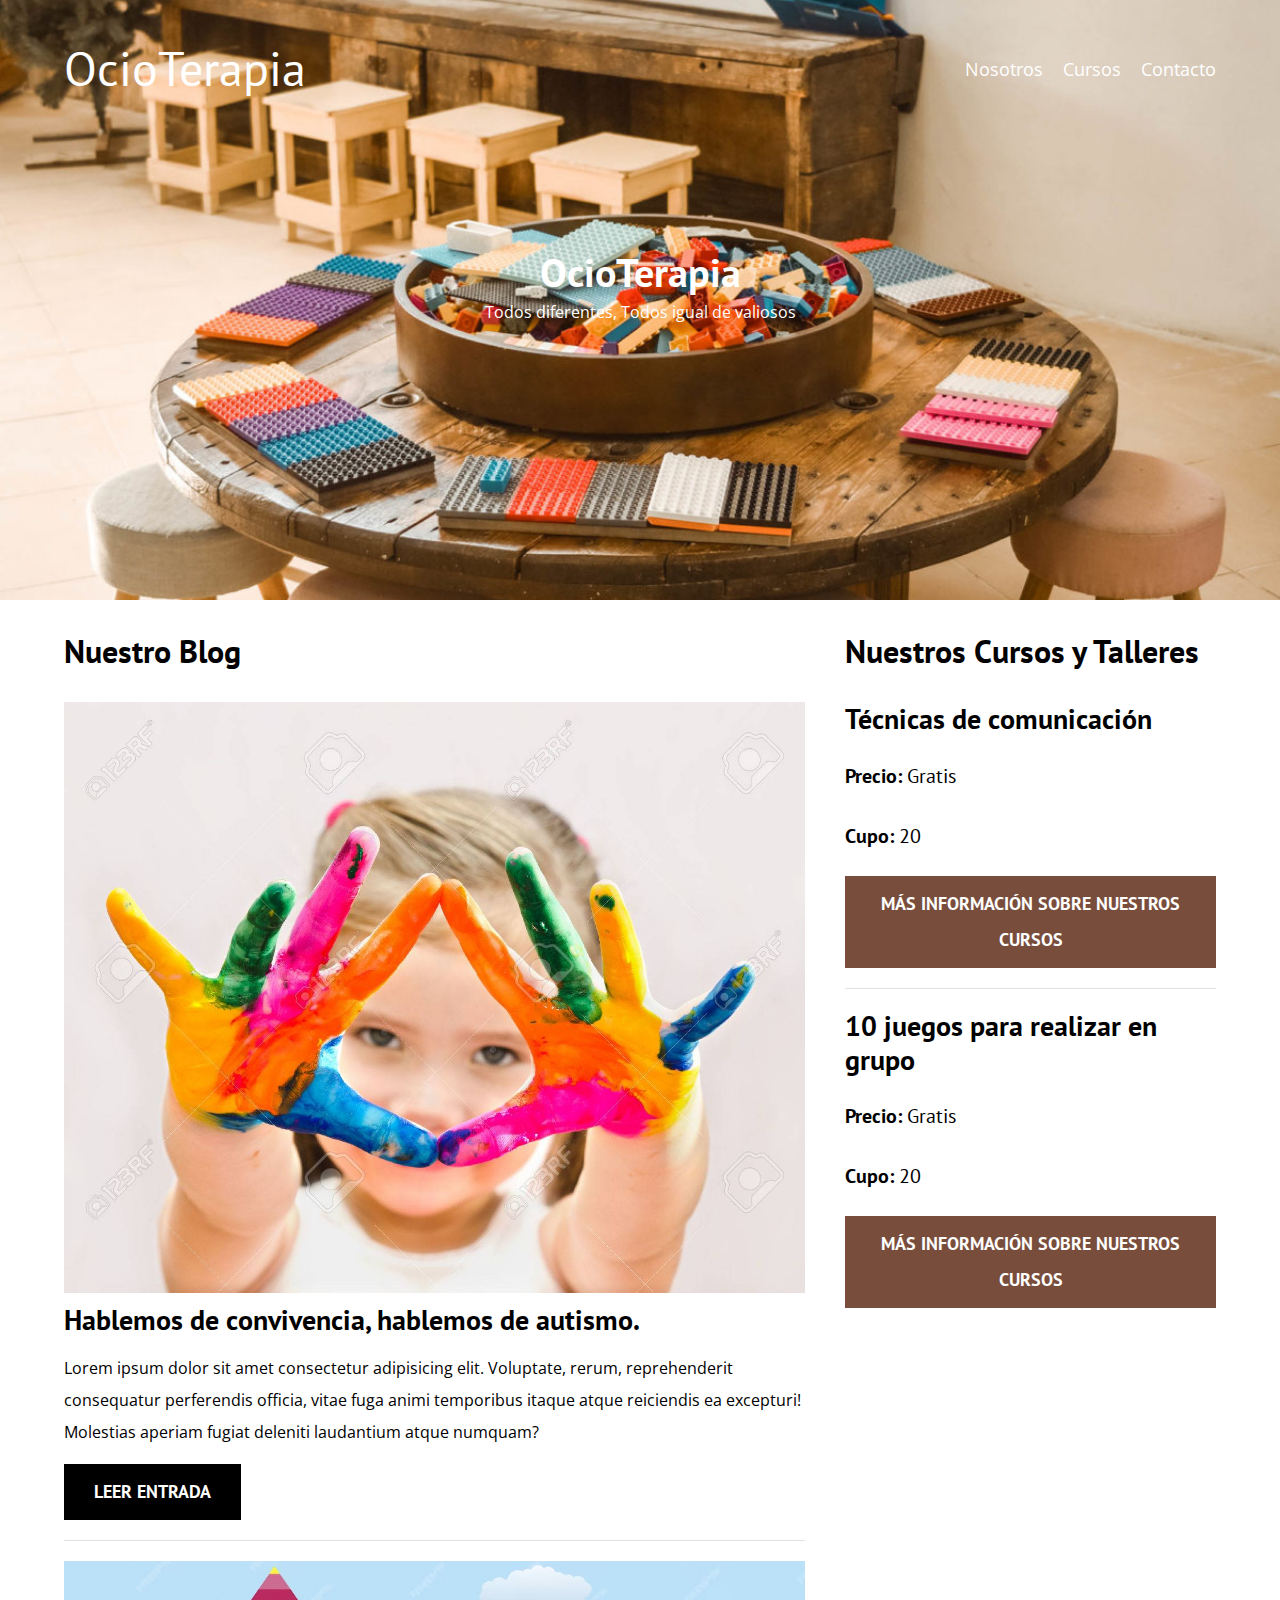
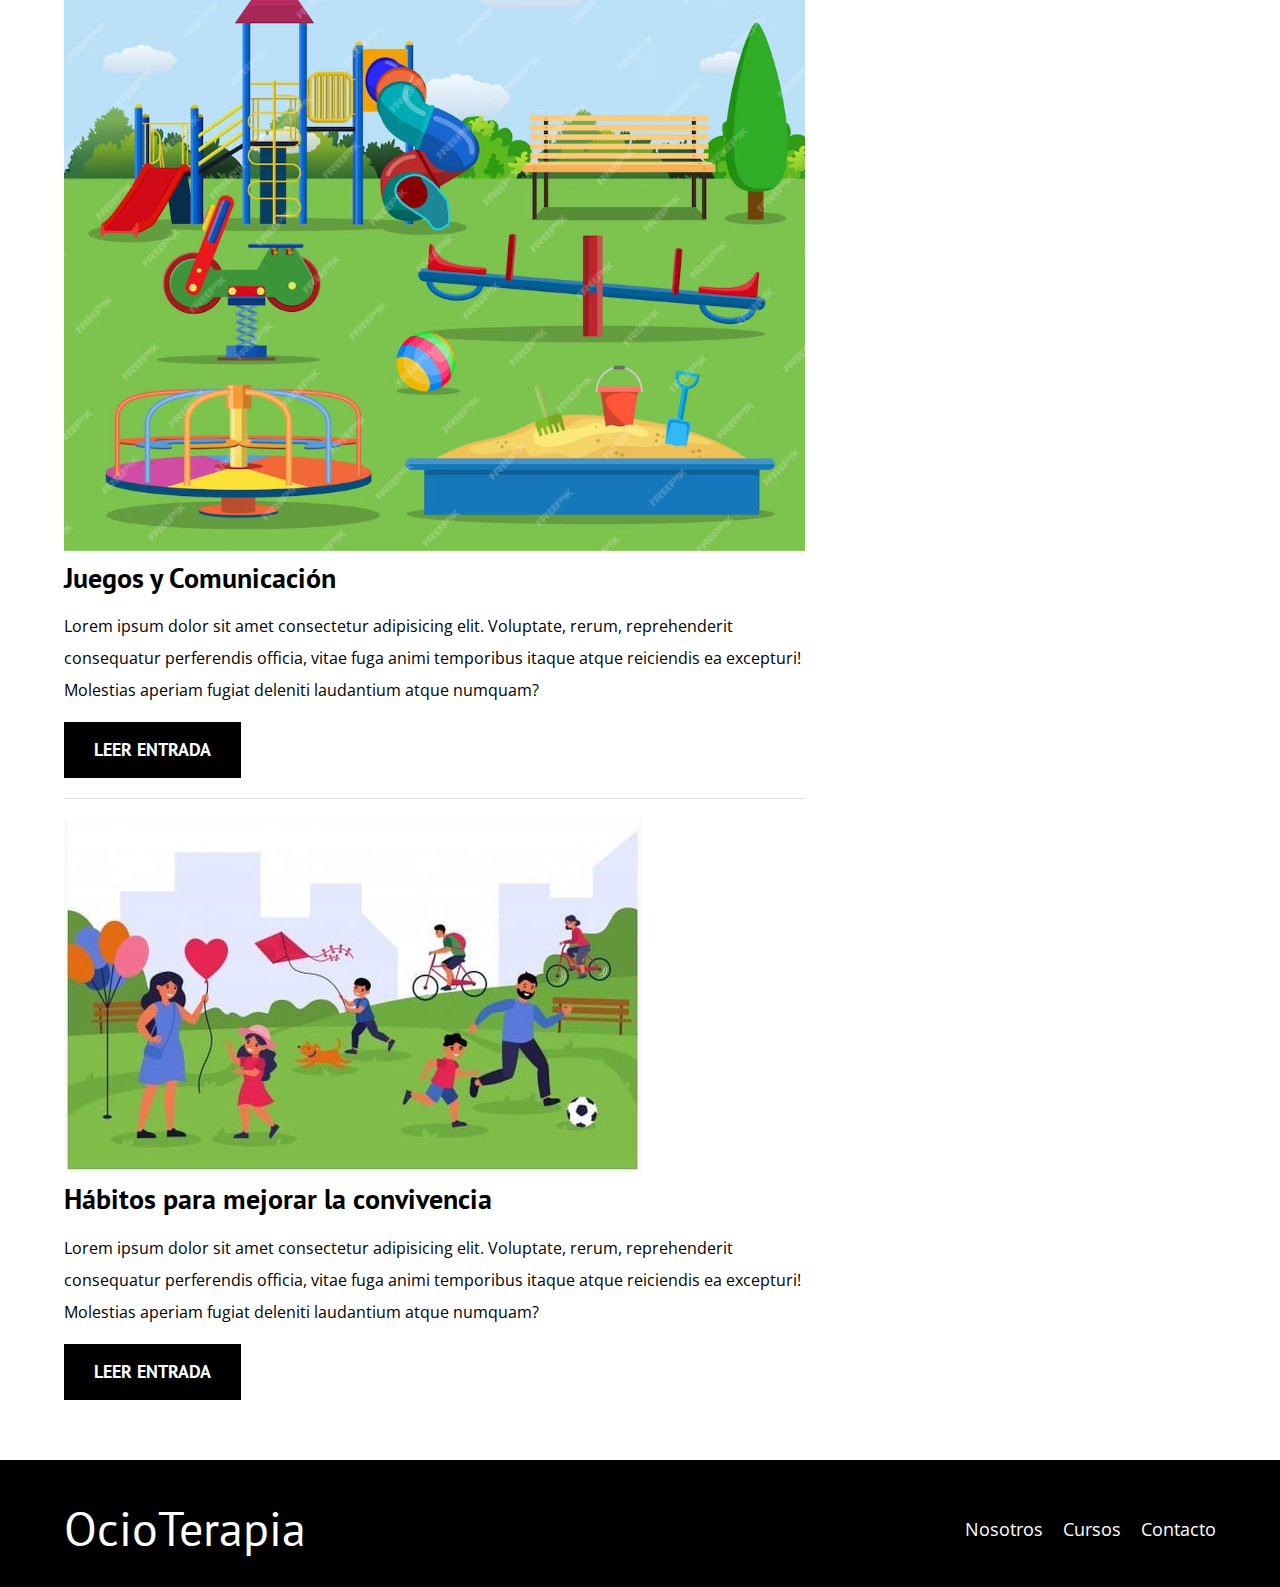
<file: index.html>
<!DOCTYPE html>
<html lang="en">
<head>
    <meta charset="UTF-8">
    <meta name="viewport" content="width=device-width, initial-scale=1.0">
    <title>Ocioterapia</title>
    <meta name="description" content="Página web de Ocioterapia">

    <!-- Prefetch -->
    <link rel="prefetch" href="nosotros.html" as="document">

    <!-- Preload -->
    <link rel="preload" href="css/normalize.css" as="style">
    <link rel="stylesheet" href="css/normalize.css">

    <link rel="preload" href="https://fonts.googleapis.com/css2?family=Open+Sans&family=PT+Sans:wght@400;700&display=swap"  crossorigin="crossorigin" as="font">
    <link href="https://fonts.googleapis.com/css2?family=Open+Sans&family=PT+Sans:wght@400;700&display=swap" rel="stylesheet">
    
    <link rel="preload" href="css/style.css" as="style">
    <link rel="stylesheet" href="css/style.css">
</head>
<body>

    <header class="header">

        <div class="contenedor">
            <div class="barra">
                <a class="logo" href="index.html">
                    <h1 class="logo__nombre no-margin centrar-texto">OcioTerapia</span></h1>
                </a>

                <nav class="navegacion">
                    <a href="nosotros.html" class="navegacion__enlace">Nosotros</a>
                    <a href="cursos.html" class="navegacion__enlace">Cursos</a>
                    <a href="contacto.html" class="navegacion__enlace">Contacto</a>
                </nav>
            </div>
        </div>

        <div class="header__texto">
            <h2 class="no-margin">OcioTerapia</h2>
            <p class="no-margin">Todos diferentes, Todos igual de valiosos</p>
        </div>
    </header>

    <div class="contenedor contenido-principal">
        <main class="blog">
            <h3>Nuestro Blog</h3>

            <article class="entrada">
                <div class="entrada__imagen">
                    <picture>
                        <!--<source loading="lazy"  srcset="img/blog1.webp" type="image/webp"> -->
                        <img loading="lazy" src="img/blog1.jpg" alt="imagen blog"> 
                    </picture>
                </div>

                <div class="entrada__contenido">
                    <h4 class="no-margin">Hablemos de convivencia, hablemos de autismo.</h4>
                    <p>Lorem ipsum dolor sit amet consectetur adipisicing elit. Voluptate, rerum, reprehenderit consequatur perferendis officia, vitae fuga animi temporibus itaque atque reiciendis ea excepturi! Molestias aperiam fugiat deleniti laudantium atque numquam?</p>
                    <a href="entrada.html" class="boton boton--primario">Leer Entrada</a>
                </div>
            </article>

            <article class="entrada">
                <div class="entrada__imagen">
                    <picture>
                        <!-- <source loading="lazy"  srcset="img/blog2.webp" type="image/webp"> -->
                        <img loading="lazy" src="img/blog2.jpg" alt="imagen blog"> 
                    </picture>
                </div>

                <div class="entrada__contenido">
                    <h4 class="no-margin">Juegos y Comunicación</h4>
                    <p>Lorem ipsum dolor sit amet consectetur adipisicing elit. Voluptate, rerum, reprehenderit consequatur perferendis officia, vitae fuga animi temporibus itaque atque reiciendis ea excepturi! Molestias aperiam fugiat deleniti laudantium atque numquam?</p>
                    <a href="entrada.html" class="boton boton--primario">Leer Entrada</a>
                </div>
            </article>

            <article class="entrada">
                <div class="entrada__imagen">
                    <picture>
                        <!--<source loading="lazy"  srcset="img/blog3.webp" type="image/webp"> -->
                        <img loading="lazy" src="img/blog3.jpg" alt="imagen blog"> 
                    </picture>
                </div>

                <div class="entrada__contenido">
                    <h4 class="no-margin">Hábitos para mejorar la convivencia</h4>
                    <p>Lorem ipsum dolor sit amet consectetur adipisicing elit. Voluptate, rerum, reprehenderit consequatur perferendis officia, vitae fuga animi temporibus itaque atque reiciendis ea excepturi! Molestias aperiam fugiat deleniti laudantium atque numquam?</p>
                    <a href="entrada.html" class="boton boton--primario">Leer Entrada</a>
                </div>
            </article>
        </main>
        <aside class="sidebar">
            <h3>Nuestros Cursos y Talleres</h3>

            <ul class="cursos no-padding">
                <li class="widget-curso">
                    <h4 class="no-margin">Técnicas de comunicación</h4>
                    <p class="widget-curso__label">Precio: 
                        <span class="widget-curso__info">Gratis</span>
                    </p>
                    <p class="widget-curso__label">Cupo: 
                        <span class="widget-curso__info">20</span>
                    </p>
                    <a href="entrada.html" class="boton boton--secundario">Más Información sobre nuestros cursos</a>
                </li>

                <li class="widget-curso">
                    <h4 class="no-margin">10 juegos para realizar en grupo</h4>
                    <p class="widget-curso__label">Precio: 
                        <span class="widget-curso__info">Gratis</span>
                    </p>
                    <p class="widget-curso__label">Cupo: 
                        <span class="widget-curso__info">20</span>
                    </p>
                    <a href="entrada.html" class="boton boton--secundario">Más Información sobre nuestros cursos</a>
                </li>
            </ul>
        </aside>
    </div>

    <footer class="footer">
        <div class="contenedor">
            <div class="barra">
                <a class="logo" href="index.html">
                    <h1 class="logo__nombre no-margin centrar-texto">OcioTerapia</span></h1>
                </a>

                <nav class="navegacion">
                    <a href="nosotros.html" class="navegacion__enlace">Nosotros</a>
                    <a href="cursos.html" class="navegacion__enlace">Cursos</a>
                    <a href="contacto.html" class="navegacion__enlace">Contacto</a>
                </nav>
            </div>
        </div>
    </footer>
    
    <script src="js/modernizr.js"></script>
</body>
</html>
</file>
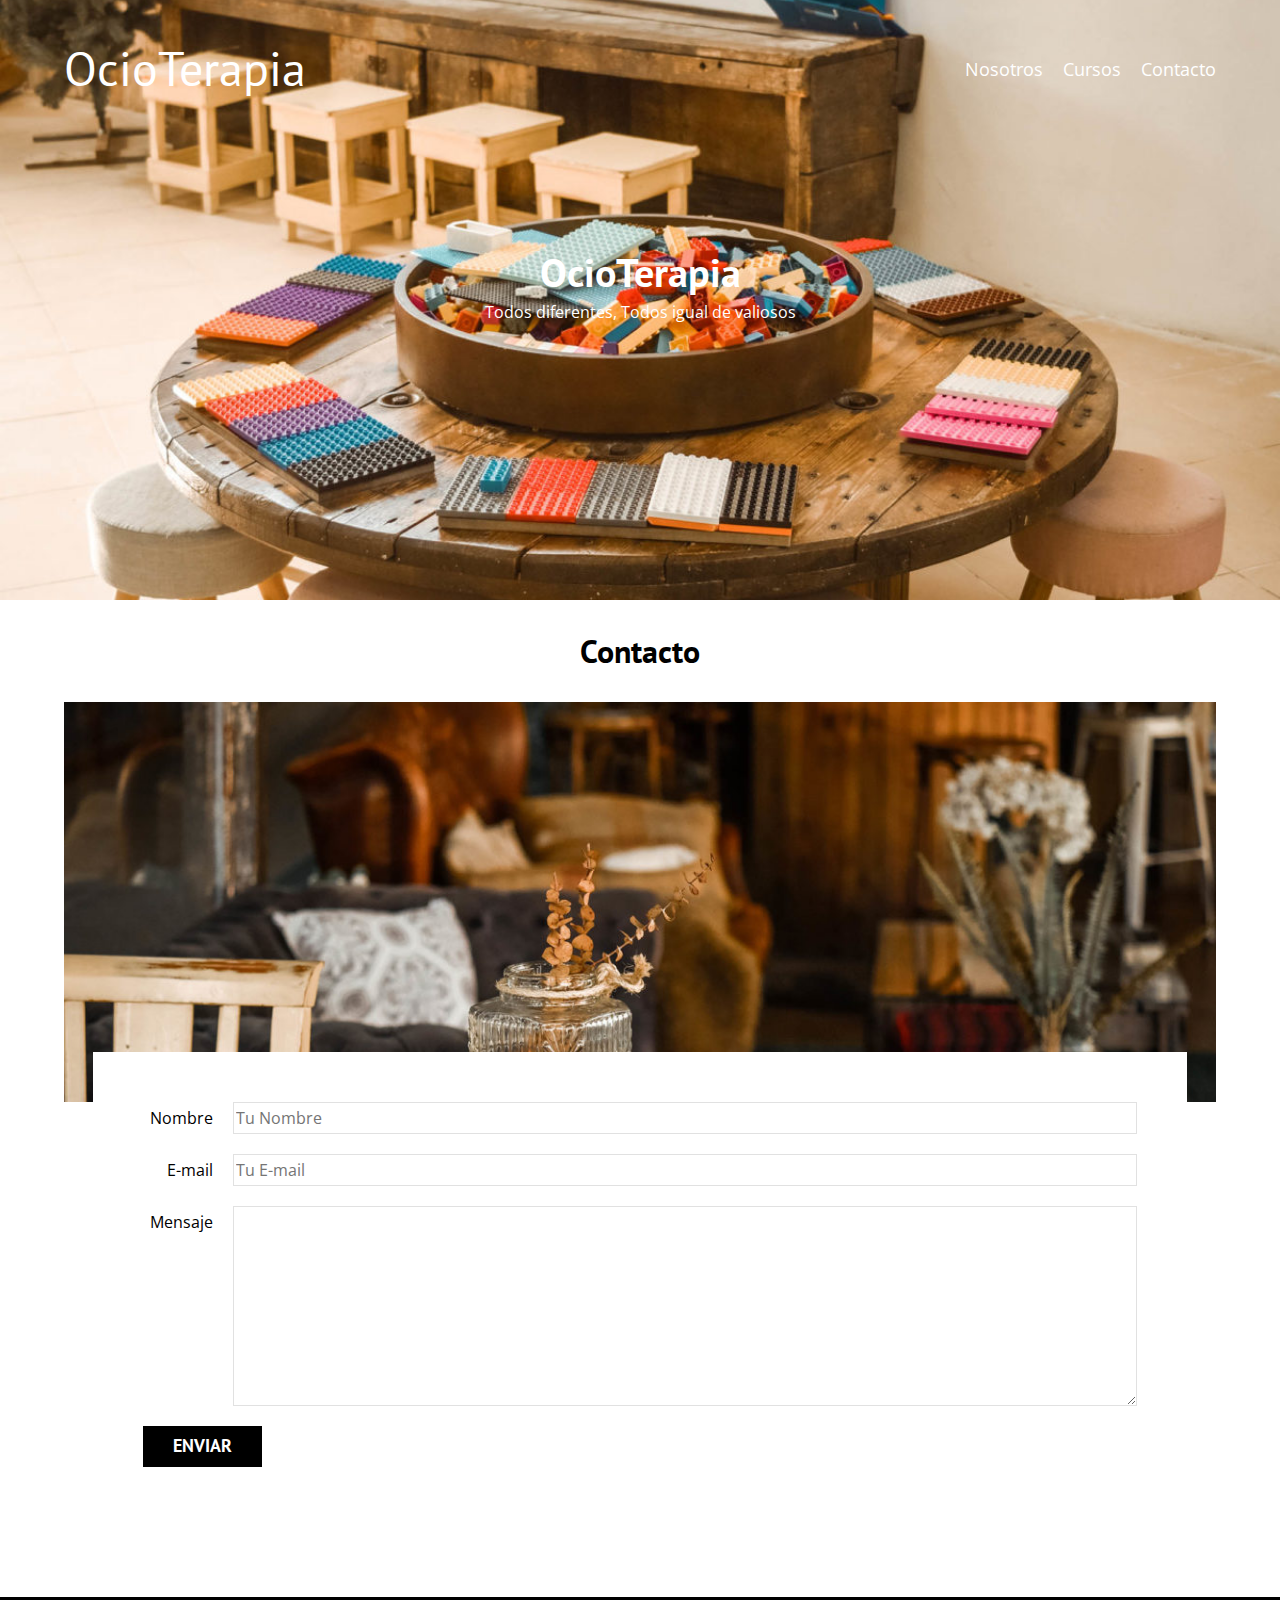
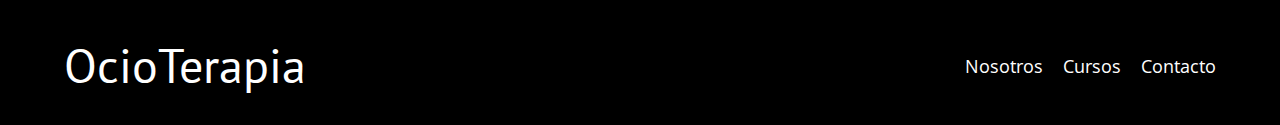
<file: contacto.html>
<!DOCTYPE html>
<html lang="en">
<head>
    <meta charset="UTF-8">
    <meta name="viewport" content="width=device-width, initial-scale=1.0">
    <title>OcioTerapia</title>
    <link rel="stylesheet" href="css/normalize.css">
    <link href="https://fonts.googleapis.com/css2?family=Open+Sans&family=PT+Sans:wght@400;700&display=swap" rel="stylesheet">
    <link rel="stylesheet" href="css/style.css">
</head>
<body>

    <header class="header">

        <div class="contenedor">
            <div class="barra">
                <a class="logo" href="index.html">
                    <h1 class="logo__nombre no-margin centrar-texto">OcioTerapia</span></h1>
                </a>

                <nav class="navegacion">
                    <a href="nosotros.html" class="navegacion__enlace">Nosotros</a>
                    <a href="cursos.html" class="navegacion__enlace">Cursos</a>
                    <a href="contacto.html" class="navegacion__enlace">Contacto</a>
                </nav>
            </div>
        </div>

        <div class="header__texto">
            <h2 class="no-margin">OcioTerapia</h2>
            <p class="no-margin">Todos diferentes, Todos igual de valiosos</p>
        </div>
    </header>

    <main class="contenedor">
        <h3 class="centrar-texto">Contacto</h3>

        <div class="contacto-bg"></div>

        <form class="formulario">
            <div class="campo">
                <label class="campo__label" for="nombre">Nombre</label>
                <input 
                    class="campo__field"
                    type="text" 
                    placeholder="Tu Nombre" 
                    id="nombre"
                >
            </div>
            <div class="campo">
                <label class="campo__label" for="email">E-mail</label>
                <input 
                    class="campo__field"
                    type="email" 
                    placeholder="Tu E-mail" 
                    id="email"
                >
            </div>
            <div class="campo">
                <label class="campo__label" for="mensaje">Mensaje</label>
                <textarea 
                    class="campo__field campo__field--textarea"
                    id="mensaje"
                ></textarea>
            </div>

            <div class="campo">
                <input type="submit" value="Enviar" class="boton boton--primario">
            </div>
        </form>

        
    </main>

    <footer class="footer">
        <div class="contenedor">
            <div class="barra">
                <a class="logo" href="index.html">
                    <h1 class="logo__nombre no-margin centrar-texto">OcioTerapia</span></h1>
                </a>

                <nav class="navegacion">
                    <a href="nosotros.html" class="navegacion__enlace">Nosotros</a>
                    <a href="cursos.html" class="navegacion__enlace">Cursos</a>
                    <a href="contacto.html" class="navegacion__enlace">Contacto</a>
                </nav>
            </div>
        </div>
    </footer>
    <script src="js/modernizr.js"></script>
</body>
</html>
</file>
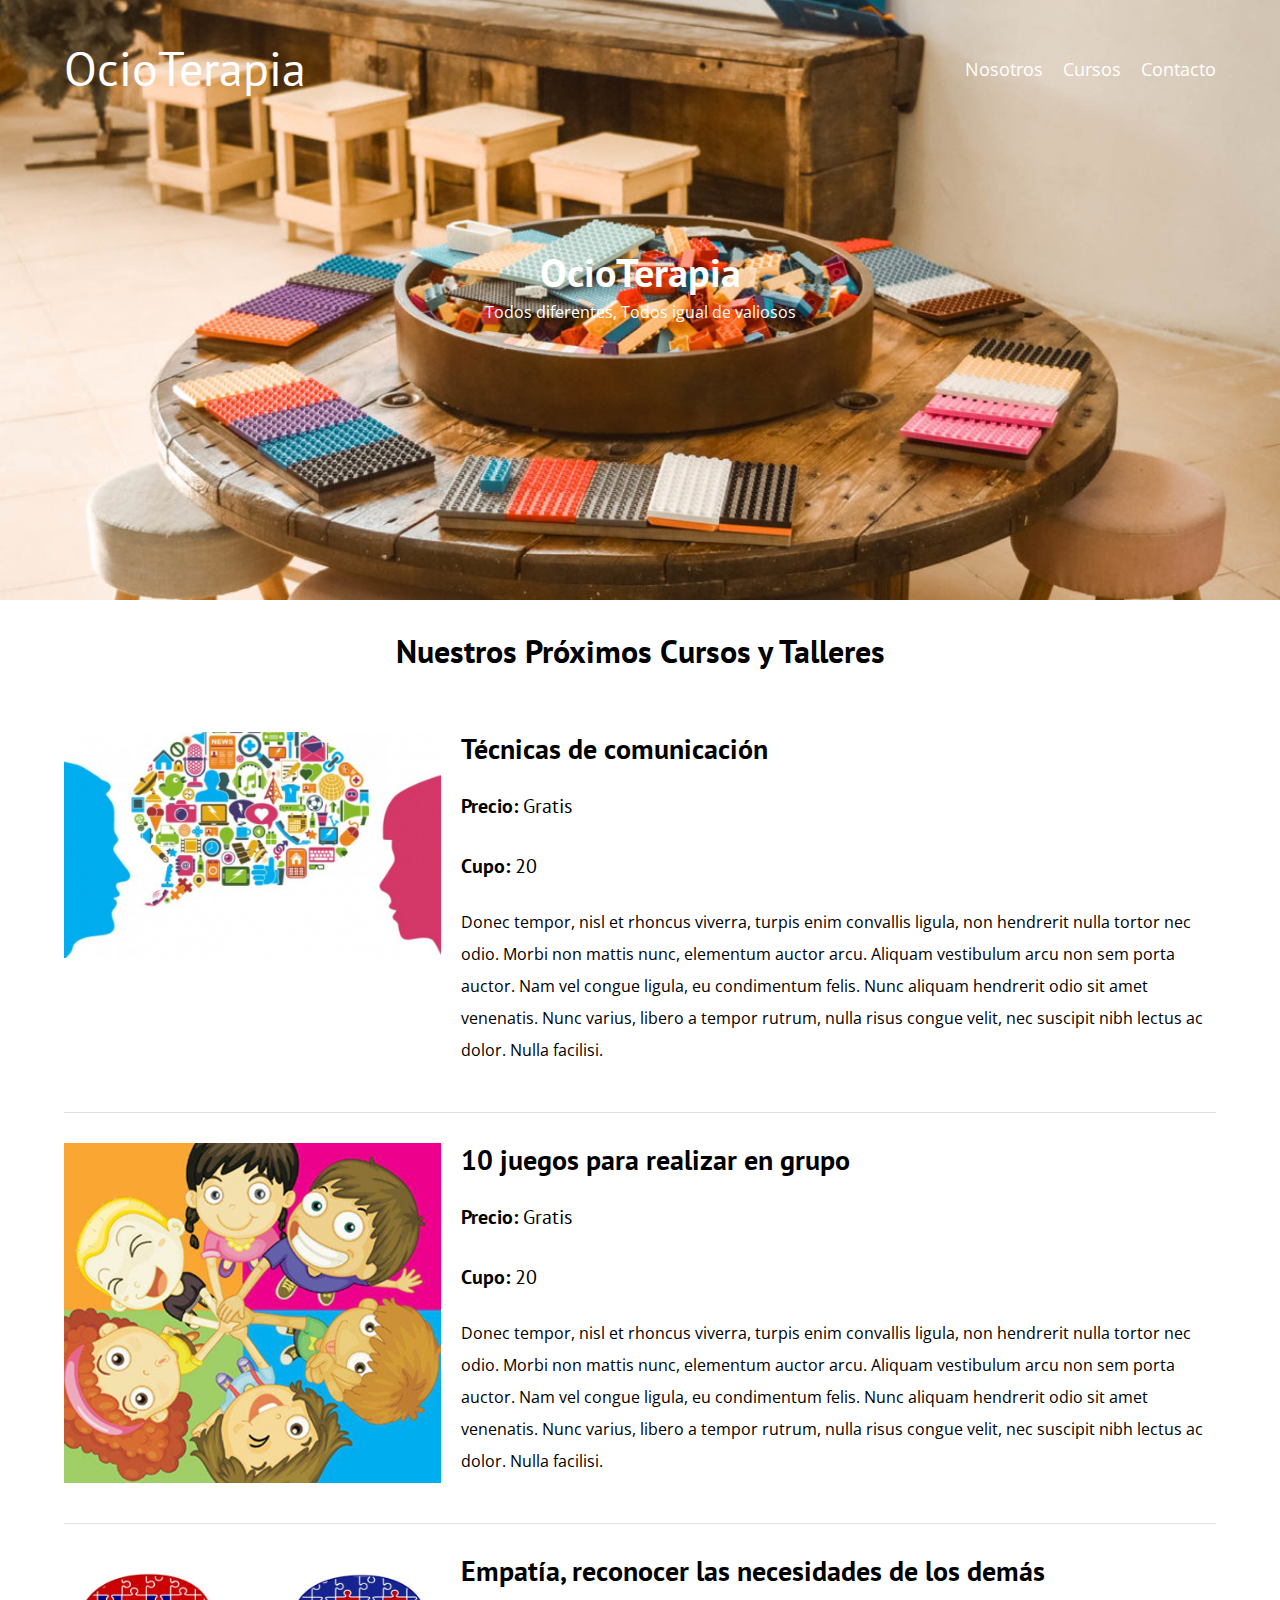
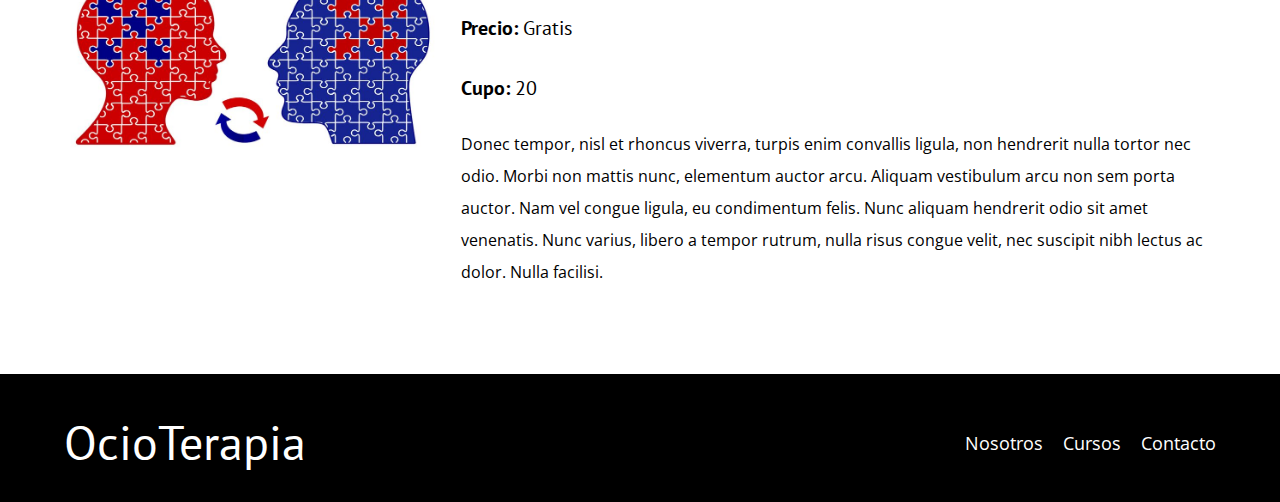
<file: cursos.html>
<!DOCTYPE html>
<html lang="en">
<head>
    <meta charset="UTF-8">
    <meta name="viewport" content="width=device-width, initial-scale=1.0">
    <title>OcioTerapia</title>
    <link rel="stylesheet" href="css/normalize.css">
    <link href="https://fonts.googleapis.com/css2?family=Open+Sans&family=PT+Sans:wght@400;700&display=swap" rel="stylesheet">
    <link rel="stylesheet" href="css/style.css">
</head>
<body>

    <header class="header">

        <div class="contenedor">
            <div class="barra">
                <a class="logo" href="index.html">
                    <h1 class="logo__nombre no-margin centrar-texto">OcioTerapia</span></h1>
                </a>

                <nav class="navegacion">
                    <a href="nosotros.html" class="navegacion__enlace">Nosotros</a>
                    <a href="cursos.html" class="navegacion__enlace">Cursos</a>
                    <a href="contacto.html" class="navegacion__enlace">Contacto</a>
                </nav>
            </div>
        </div>

        <div class="header__texto">
            <h2 class="no-margin">OcioTerapia</h2>
            <p class="no-margin">Todos diferentes, Todos igual de valiosos</p>
        </div>
    </header>

    <main class="contenedor">
        <h3 class="centrar-texto">Nuestros Próximos Cursos y Talleres</h3>

        <div class="curso">
            <div class="curso__imagen">
                <img src="img/curso1.jpg" alt="Imagen del curso">
            </div>
            <div class="curso__informacion">
                <h4 class="no-margin">Técnicas de comunicación</h4>
                <p class="curso__label">Precio: 
                    <span class="curso__info">Gratis</span>
                </p>
                <p class="curso__label">Cupo: 
                    <span class="curso__info">20</span>
                </p>
                <p class="curso__descripcion">
                    Donec tempor, nisl et rhoncus viverra, turpis enim convallis ligula, non hendrerit nulla tortor nec odio. Morbi non mattis nunc, elementum auctor arcu. Aliquam vestibulum arcu non sem porta auctor. Nam vel congue ligula, eu condimentum felis. Nunc aliquam hendrerit odio sit amet venenatis. Nunc varius, libero a tempor rutrum, nulla risus congue velit, nec suscipit nibh lectus ac dolor. Nulla facilisi.
                </p>
            </div> <!--.curso-informacion-->
        </div> <!--.curso -->

        <div class="curso">
            <div class="curso__imagen">
                <img src="img/curso2.jpg" alt="Imagen del curso">
            </div>
            <div class="curso__informacion">
                <h4 class="no-margin">10 juegos para realizar en grupo</h4>
                <p class="curso__label">Precio: 
                    <span class="curso__info">Gratis</span>
                </p>
                <p class="curso__label">Cupo: 
                    <span class="curso__info">20</span>
                </p>
                <p class="curso__descripcion">
                    Donec tempor, nisl et rhoncus viverra, turpis enim convallis ligula, non hendrerit nulla tortor nec odio. Morbi non mattis nunc, elementum auctor arcu. Aliquam vestibulum arcu non sem porta auctor. Nam vel congue ligula, eu condimentum felis. Nunc aliquam hendrerit odio sit amet venenatis. Nunc varius, libero a tempor rutrum, nulla risus congue velit, nec suscipit nibh lectus ac dolor. Nulla facilisi.
                </p>
            </div> <!--.curso-informacion-->
        </div> <!--.curso -->

        <div class="curso">
            <div class="curso__imagen">
                <img src="img/curso3.jpg" alt="Imagen del curso">
            </div>
            <div class="curso__informacion">
                <h4 class="no-margin">Empatía, reconocer las necesidades de los demás</h4>
                <p class="curso__label">Precio: 
                    <span class="curso__info">Gratis</span>
                </p>
                <p class="curso__label">Cupo: 
                    <span class="curso__info">20</span>
                </p>
                <p class="curso__descripcion">
                    Donec tempor, nisl et rhoncus viverra, turpis enim convallis ligula, non hendrerit nulla tortor nec odio. Morbi non mattis nunc, elementum auctor arcu. Aliquam vestibulum arcu non sem porta auctor. Nam vel congue ligula, eu condimentum felis. Nunc aliquam hendrerit odio sit amet venenatis. Nunc varius, libero a tempor rutrum, nulla risus congue velit, nec suscipit nibh lectus ac dolor. Nulla facilisi.
                </p>
            </div> <!--.curso-informacion-->
        </div> <!--.curso -->

        
    </main>

    <footer class="footer">
        <div class="contenedor">
            <div class="barra">
                <a class="logo" href="index.html">
                    <h1 class="logo__nombre no-margin centrar-texto">OcioTerapia</span></h1>
                </a>

                <nav class="navegacion">
                    <a href="nosotros.html" class="navegacion__enlace">Nosotros</a>
                    <a href="cursos.html" class="navegacion__enlace">Cursos</a>
                    <a href="contacto.html" class="navegacion__enlace">Contacto</a>
                </nav>
            </div>
        </div>
    </footer>

    <script src="js/modernizr.js"></script>
</body>
</html>
</file>
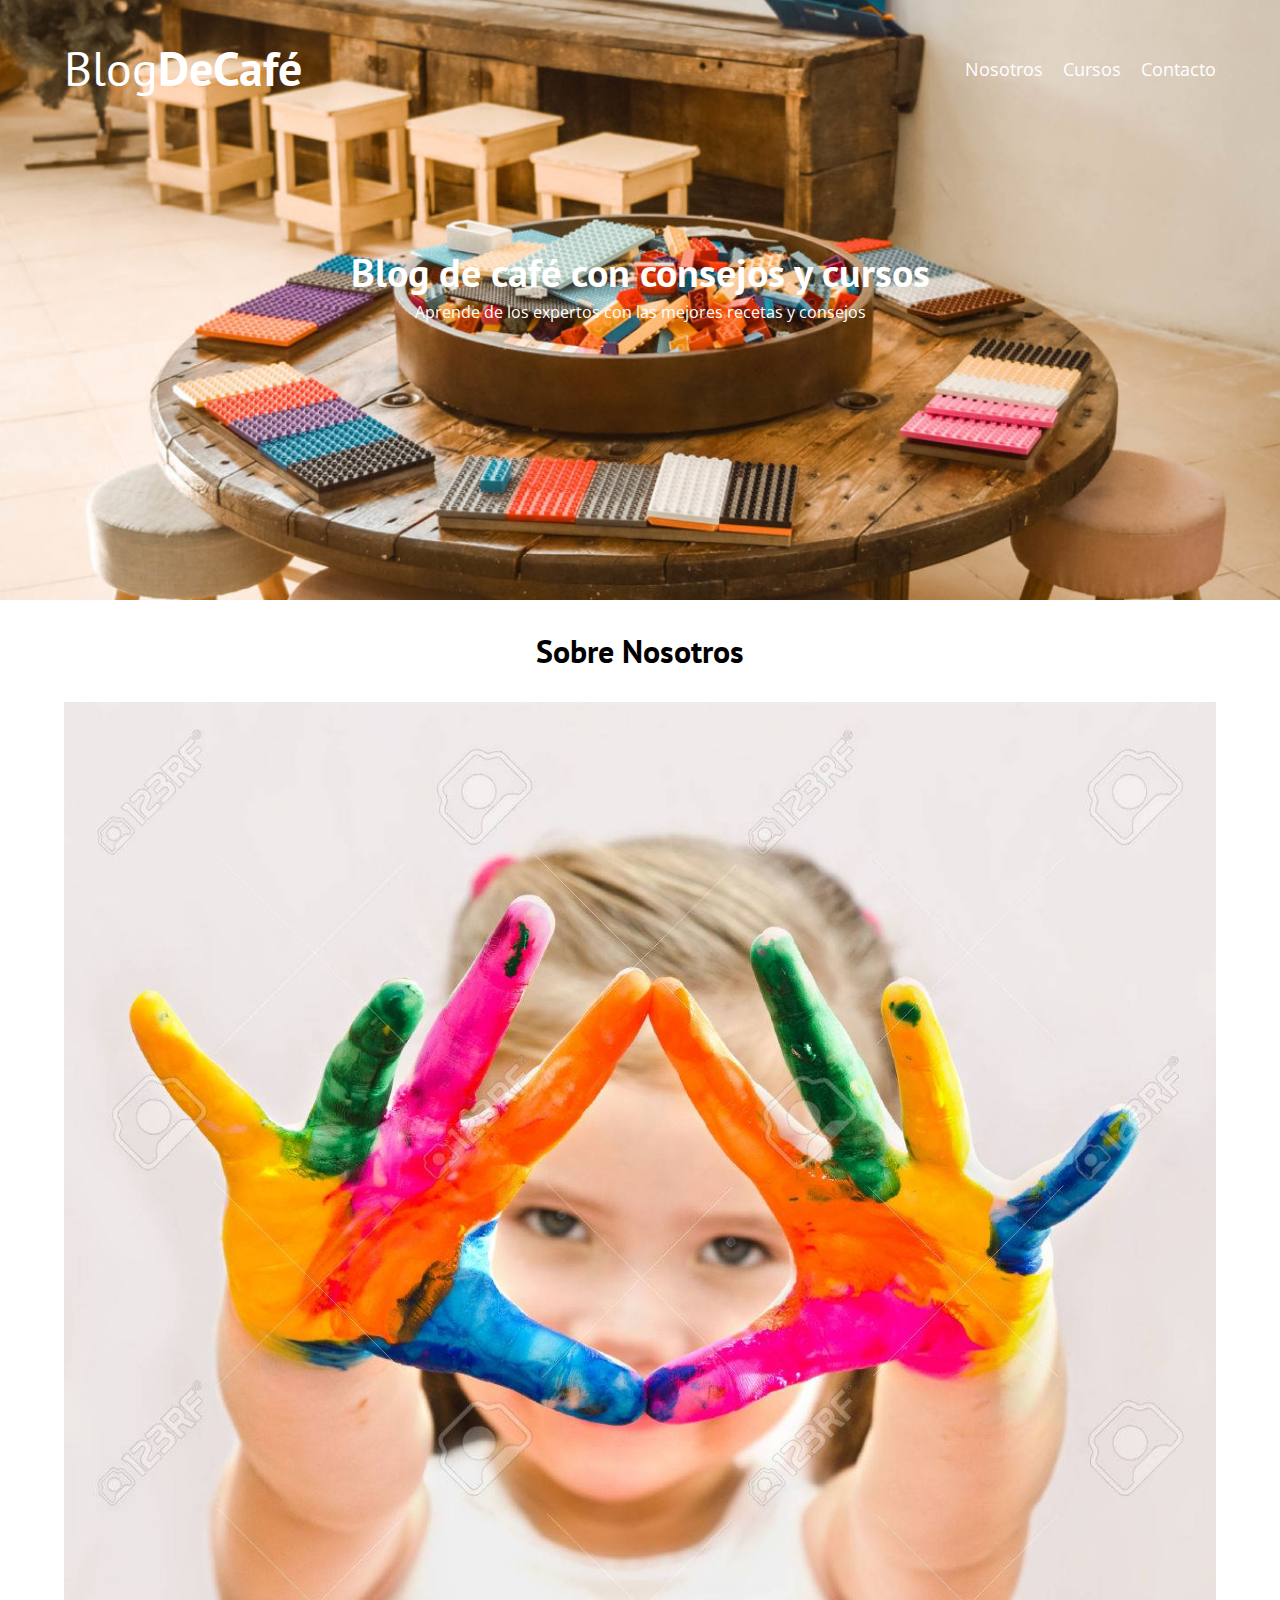
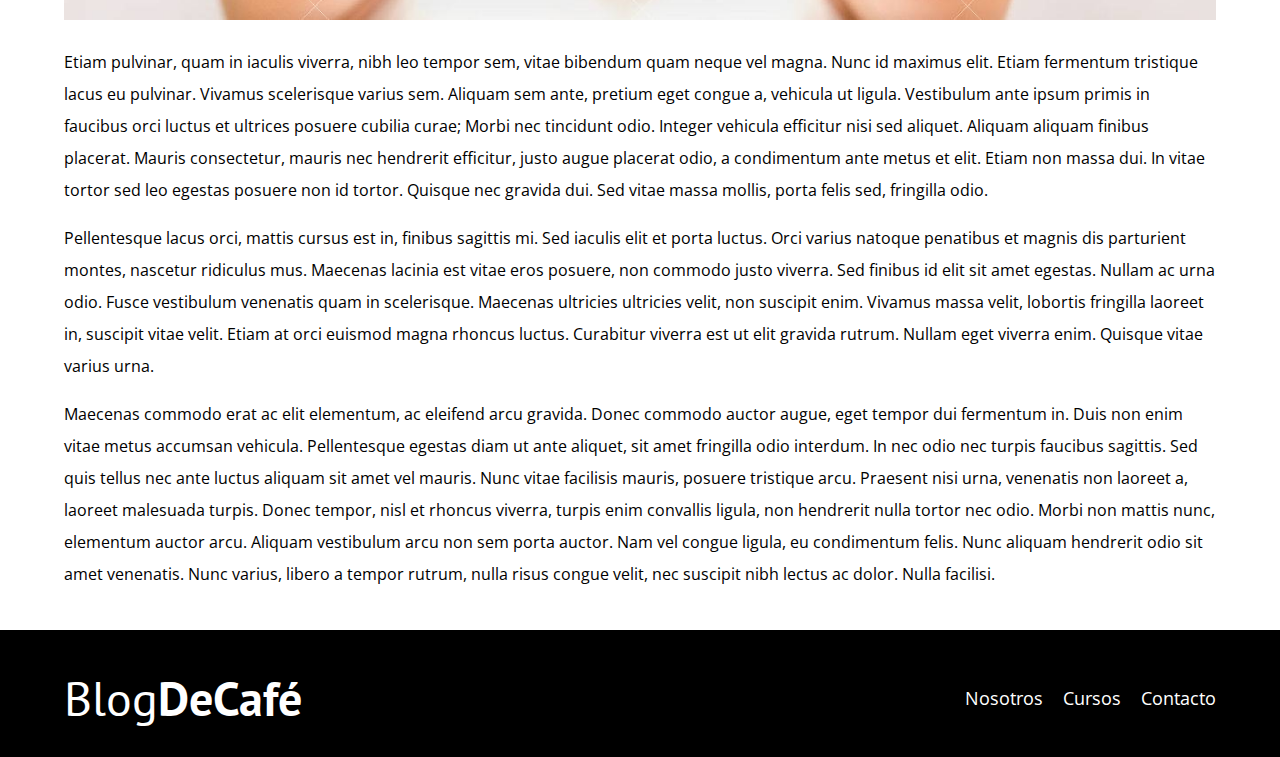
<file: entrada.html>
<!DOCTYPE html>
<html lang="en">
<head>
    <meta charset="UTF-8">
    <meta name="viewport" content="width=device-width, initial-scale=1.0">
    <title>BlogDeCafé</title>
    <link rel="stylesheet" href="css/normalize.css">
    <link href="https://fonts.googleapis.com/css2?family=Open+Sans&family=PT+Sans:wght@400;700&display=swap" rel="stylesheet">
    <link rel="stylesheet" href="css/style.css">
</head>
<body>

    <header class="header">

        <div class="contenedor">
            <div class="barra">
                <a class="logo" href="index.html">
                    <h1 class="logo__nombre no-margin centrar-texto">Blog<span class="logo__bold">DeCafé</span></h1>
                </a>

                <nav class="navegacion">
                    <a href="nosotros.html" class="navegacion__enlace">Nosotros</a>
                    <a href="cursos.html" class="navegacion__enlace">Cursos</a>
                    <a href="contacto.html" class="navegacion__enlace">Contacto</a>
                </nav>
            </div>
        </div>

        <div class="header__texto">
            <h2 class="no-margin">Blog de café con consejos y cursos</h2>
            <p class="no-margin">Aprende de los expertos con las mejores recetas y consejos</p>
        </div>
    </header>

    <main class="contenedor">
        <h3 class="centrar-texto">Sobre Nosotros</h3>

        <img src="img/blog1.jpg" alt="imagen del blog">

        <p>Etiam pulvinar, quam in iaculis viverra, nibh leo tempor sem, vitae bibendum quam neque vel magna. Nunc id maximus elit. Etiam fermentum tristique lacus eu pulvinar. Vivamus scelerisque varius sem. Aliquam sem ante, pretium eget congue a, vehicula ut ligula. Vestibulum ante ipsum primis in faucibus orci luctus et ultrices posuere cubilia curae; Morbi nec tincidunt odio. Integer vehicula efficitur nisi sed aliquet. Aliquam aliquam finibus placerat. Mauris consectetur, mauris nec hendrerit efficitur, justo augue placerat odio, a condimentum ante metus et elit. Etiam non massa dui. In vitae tortor sed leo egestas posuere non id tortor. Quisque nec gravida dui. Sed vitae massa mollis, porta felis sed, fringilla odio.</p>

        <p> Pellentesque lacus orci, mattis cursus est in, finibus sagittis mi. Sed iaculis elit et porta luctus. Orci varius natoque penatibus et magnis dis parturient montes, nascetur ridiculus mus. Maecenas lacinia est vitae eros posuere, non commodo justo viverra. Sed finibus id elit sit amet egestas. Nullam ac urna odio. Fusce vestibulum venenatis quam in scelerisque. Maecenas ultricies ultricies velit, non suscipit enim. Vivamus massa velit, lobortis fringilla laoreet in, suscipit vitae velit. Etiam at orci euismod magna rhoncus luctus. Curabitur viverra est ut elit gravida rutrum. Nullam eget viverra enim. Quisque vitae varius urna.</p>

        <p>Maecenas commodo erat ac elit elementum, ac eleifend arcu gravida. Donec commodo auctor augue, eget tempor dui fermentum in. Duis non enim vitae metus accumsan vehicula. Pellentesque egestas diam ut ante aliquet, sit amet fringilla odio interdum. In nec odio nec turpis faucibus sagittis. Sed quis tellus nec ante luctus aliquam sit amet vel mauris. Nunc vitae facilisis mauris, posuere tristique arcu. Praesent nisi urna, venenatis non laoreet a, laoreet malesuada turpis. Donec tempor, nisl et rhoncus viverra, turpis enim convallis ligula, non hendrerit nulla tortor nec odio. Morbi non mattis nunc, elementum auctor arcu. Aliquam vestibulum arcu non sem porta auctor. Nam vel congue ligula, eu condimentum felis. Nunc aliquam hendrerit odio sit amet venenatis. Nunc varius, libero a tempor rutrum, nulla risus congue velit, nec suscipit nibh lectus ac dolor. Nulla facilisi.</p>
    </main>

    <footer class="footer">
        <div class="contenedor">
            <div class="barra">
                <a class="logo" href="index.html">
                    <h1 class="logo__nombre no-margin centrar-texto">Blog<span class="logo__bold">DeCafé</span></h1>
                </a>

                <nav class="navegacion">
                    <a href="nosotros.html" class="navegacion__enlace">Nosotros</a>
                    <a href="cursos.html" class="navegacion__enlace">Cursos</a>
                    <a href="contacto.html" class="navegacion__enlace">Contacto</a>
                </nav>
            </div>
        </div>
    </footer>
    <script src="js/modernizr.js"></script>
</body>
</html>
</file>
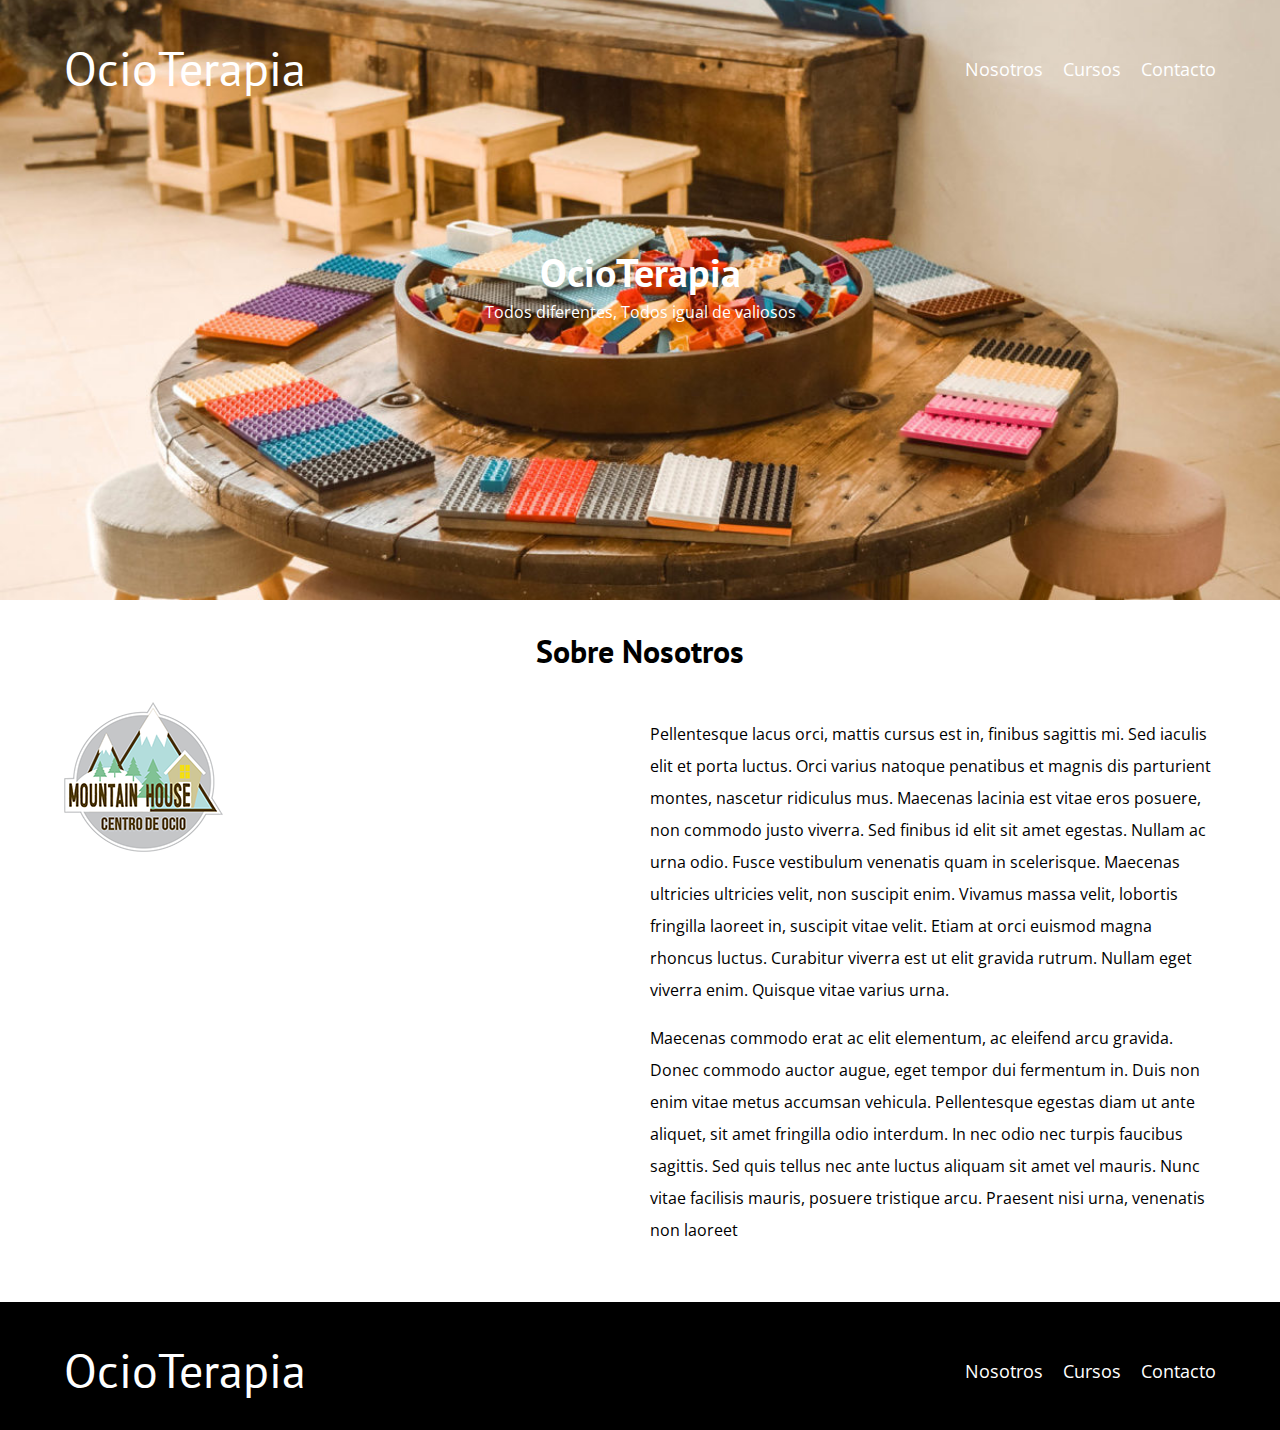
<file: nosotros.html>
<!DOCTYPE html>
<html lang="en">
<head>
    <meta charset="UTF-8">
    <meta name="viewport" content="width=device-width, initial-scale=1.0">
    <title>OcioTerapia</title>
    <link rel="stylesheet" href="css/normalize.css">
    <link href="https://fonts.googleapis.com/css2?family=Open+Sans&family=PT+Sans:wght@400;700&display=swap" rel="stylesheet">
    <link rel="stylesheet" href="css/style.css">
</head>
<body>

    <header class="header">

        <div class="contenedor">
            <div class="barra">
                <a class="logo" href="index.html">
                    <h1 class="logo__nombre no-margin centrar-texto">OcioTerapia</span></h1>
                </a>

                <nav class="navegacion">
                    <a href="nosotros.html" class="navegacion__enlace">Nosotros</a>
                    <a href="cursos.html" class="navegacion__enlace">Cursos</a>
                    <a href="contacto.html" class="navegacion__enlace">Contacto</a>
                </nav>
            </div>
        </div>

        <div class="header__texto">
            <h2 class="no-margin">OcioTerapia</h2>
            <p class="no-margin">Todos diferentes, Todos igual de valiosos</p>
        </div>
    </header>

    <main class="contenedor">
        <h3 class="centrar-texto">Sobre Nosotros</h3>

        <div class="sobre-nosotros">
            <div class="sobre-nosotros__imagen">
                <img src="img/nosotros.jpg" alt="imagen nosotros">
            </div>

            <div class="sobre-nosotros__texto">
                <p>Pellentesque lacus orci, mattis cursus est in, finibus sagittis mi. Sed iaculis elit et porta luctus. Orci varius natoque penatibus et magnis dis parturient montes, nascetur ridiculus mus. Maecenas lacinia est vitae eros posuere, non commodo justo viverra. Sed finibus id elit sit amet egestas. Nullam ac urna odio. Fusce vestibulum venenatis quam in scelerisque. Maecenas ultricies ultricies velit, non suscipit enim. Vivamus massa velit, lobortis fringilla laoreet in, suscipit vitae velit. Etiam at orci euismod magna rhoncus luctus. Curabitur viverra est ut elit gravida rutrum. Nullam eget viverra enim. Quisque vitae varius urna.</p>

                <p>Maecenas commodo erat ac elit elementum, ac eleifend arcu gravida. Donec commodo auctor augue, eget tempor dui fermentum in. Duis non enim vitae metus accumsan vehicula. Pellentesque egestas diam ut ante aliquet, sit amet fringilla odio interdum. In nec odio nec turpis faucibus sagittis. Sed quis tellus nec ante luctus aliquam sit amet vel mauris. Nunc vitae facilisis mauris, posuere tristique arcu. Praesent nisi urna, venenatis non laoreet</p>
            </div>
        </div>
    </main>

    <footer class="footer">
        <div class="contenedor">
            <div class="barra">
                <a class="logo" href="index.html">
                    <h1 class="logo__nombre no-margin centrar-texto">OcioTerapia</span></h1>
                </a>

                <nav class="navegacion">
                    <a href="nosotros.html" class="navegacion__enlace">Nosotros</a>
                    <a href="cursos.html" class="navegacion__enlace">Cursos</a>
                    <a href="contacto.html" class="navegacion__enlace">Contacto</a>
                </nav>
            </div>
        </div>
    </footer>
    
    <script src="js/modernizr.js"></script>
</body>
</html>
</file>
<file: css/style.css>
:root {
    --fuenteHeading: 'PT Sans', sans-serif;
    --fuenteParrafos: 'Open Sans', sans-serif;

    --primario: #784D3C;
    --gris: #e1e1e1;
    --blanco: #ffffff;
    --negro: #000000;
}
html {
    box-sizing: border-box;
    font-size: 62.5%; /* 1 rem = 10px */    
}
*, *:before, *:after {
    box-sizing: inherit;
}
body {
    font-family: var(--fuenteParrafos);
    font-size: 1.6rem;
    line-height: 2;
}

/** Globales **/
.contenedor {
    width: min(90%, 120rem);
    margin: 0 auto;
}
a {
    text-decoration: none;
}
h1, h2, h3, h4 {
    font-family: var(--fuenteHeading);
    line-height: 1.2;
}
h1 {
    font-size: 4.8rem;
}
h2 {
    font-size: 4rem;
}
h3 {
    font-size: 3.2rem;
}
h4 {
    font-size: 2.8rem;
}
img {
    max-width: 100%;
}
/** Utilidades **/
.no-margin {
    margin: 0;
}
.no-padding {
    padding: 0;
}
.centrar-texto {
    text-align: center;
}

/** Header **/
/*.webp .header {
    background-image: url(../img/banner.webp);
} 
.no-webp .header {
    background-image: url(../img/banner.jpg);
}*/
.header {
    background-image: url(../img/banner.jpg);
}
.header {
    height: 60rem;
    background-size: cover;
    background-repeat: no-repeat;
    background-position: center center;
}
.header__texto {
   text-align: center;
   color: var(--blanco);
   margin-top: 5rem;
}
@media (min-width: 768px) {
    .header__texto {
        margin-top: 15rem;
    }
}
.barra {
    padding-top: 4rem;
}

@media (min-width: 768px) {
    .barra {
        display: flex;
        justify-content: space-between;
        align-items: center;
    }
}
.logo {
    color: var(--blanco);
    
}
.logo__nombre {
    font-weight: 400;
}
.logo__bold {
    font-weight: 700;
}
@media (min-width: 768px) {
    .navegacion {
        display: flex;
        gap: 2rem;
    }
}
.navegacion__enlace {
    display: block;
    text-align: center;
    font-size: 1.8rem;
    color: var(--blanco);
}

@media (min-width: 768px) {
    .contenido-principal {
        display: grid;
        grid-template-columns: 2fr 1fr;
        column-gap: 4rem;
    }
}

.entrada {
    border-bottom: 1px solid var(--gris);
    margin-bottom: 2rem;
}
.entrada:last-of-type {
    border: none;
    margin-bottom: 0;
}
.boton {
    display: block;
    font-family: var(--fuenteHeading);
    color: var(--blanco);
    text-align: center;
    padding: 1rem 3rem;
    font-size: 1.8rem;
    text-transform: uppercase;
    font-weight: 700;
    margin-bottom: 2rem;
    border: none;
}

@media (min-width: 768px) {
    .boton {
        display: inline-block;

    }
}
.boton:hover {
    cursor: pointer;
}
.boton--primario {
    background-color: var(--negro);
}
.boton--secundario {
    background-color: var(--primario);
}

.cursos {
    list-style: none;
}

.widget-curso {
    border-bottom: 1px solid var(--gris);
    margin-bottom: 2rem;
}
.widget-curso:last-of-type {
    border: none;
    margin-bottom: 0;
}
.widget-curso__label {
    font-family: var(--fuenteHeading);
    font-weight: bold;
}
.widget-curso__info {
    font-weight: normal;
}
.widget-curso__label,
.widget-curso__info {
    font-size: 2rem;
}

.footer {
    background-color: var(--negro);
    padding-bottom: 3rem;
    margin-top: 4rem;
}

/** Sobre Nosotros **/
@media (min-width: 768px) {
    .sobre-nosotros {
        display: grid;
        grid-template-columns: repeat(2, 1fr);
        column-gap: 2rem;
    }
}

/** Cursos **/
.curso {
    padding: 3rem 0;
    border-bottom: 1px solid var(--gris);
}
@media (min-width: 768px) {
    .curso {
        display: grid;
        grid-template-columns: 1fr 2fr;
        column-gap: 2rem;
    }
}
.curso:last-of-type {
   border: none;
}
.curso__label {
    font-family: var(--fuenteHeading);
    font-weight: bold;
}
.curso__info {
    font-weight: normal;
}
.curso__label,
.curso__info {
    font-size: 2rem;
}

/** Contacto **/
.contacto-bg {
    background-image: url(../img/contacto.jpg);
    height: 40rem;
    background-size: cover;
    background-repeat: no-repeat;
}

.formulario {
    background-color: var(--blanco);
    margin: -5rem auto 0 auto;
    width: 95%;
    padding: 5rem;
}
.campo {
    display: flex;
    margin-bottom: 2rem;
}
.campo__label {
    flex: 0 0 9rem;
    text-align: right;
    padding-right: 2rem;
}
.campo__field {
    flex: 1;
    border: 1px solid var(--gris);
}
.campo__field--textarea {
    height: 20rem;
}
</file>
